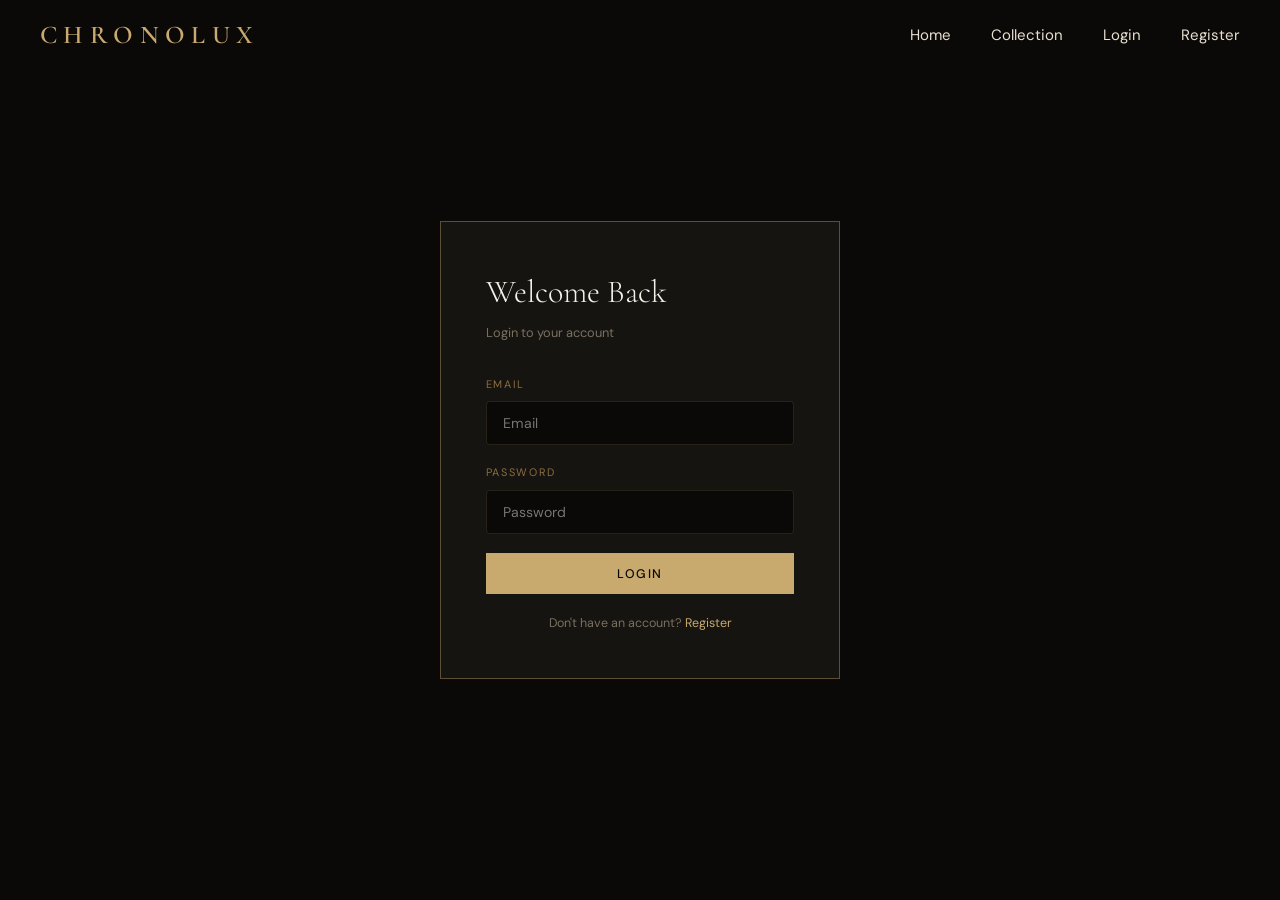
<file: frontend/login.html>
<!DOCTYPE html>
<html lang="en">
<head>
  <meta charset="UTF-8" />
  <meta name="viewport" content="width=device-width, initial-scale=1.0" />
  <title>ChronoLux — Login</title>

  <link rel="stylesheet" href="style.css" />
  <link rel="preconnect" href="https://fonts.googleapis.com" />
  <link href="https://fonts.googleapis.com/css2?family=Cormorant+Garamond&family=DM+Sans&display=swap" rel="stylesheet" />
</head>

<body>

<!-- NAVBAR -->
<nav class="navbar">
  <div class="nav-inner">
    <a href="index.html" class="logo">ChronoLux</a>
    <ul class="nav-links">
      <li><a href="index.html">Home</a></li>
      <li><a href="index.html#collection">Collection</a></li>
      <li><a href="login.html" class="active">Login</a></li>
      <li><a href="register.html">Register</a></li>
    </ul>
  </div>
</nav>

<!-- LOGIN SECTION -->
<section class="hero" style="height: 100vh; display:flex; align-items:center; justify-content:center;">

  <div class="modal" style="display:block; position:relative; max-width:400px; width:100%; z-index:10;">

    <h2 class="modal-title">Welcome Back</h2>
    <p class="modal-sub">Login to your account</p>

    <div class="form-group">
      <label>Email</label>
      <input type="email" id="loginEmail" placeholder="Email" />
    </div>

    <div class="form-group">
      <label>Password</label>
      <input type="password" id="loginPassword" placeholder="Password" />
    </div>

    <!-- ✅ BUTTON FIXED -->
    <button id="loginBtn" class="btn btn-primary full" type="button">
      Login
    </button>

    <p class="modal-switch">
      Don't have an account? <a href="register.html">Register</a>
    </p>

  </div>

</section>

<!-- ✅ IMPORTANT: Load JS AFTER HTML -->
<script src="auth.js"></script>

</body>
</html>
</file>
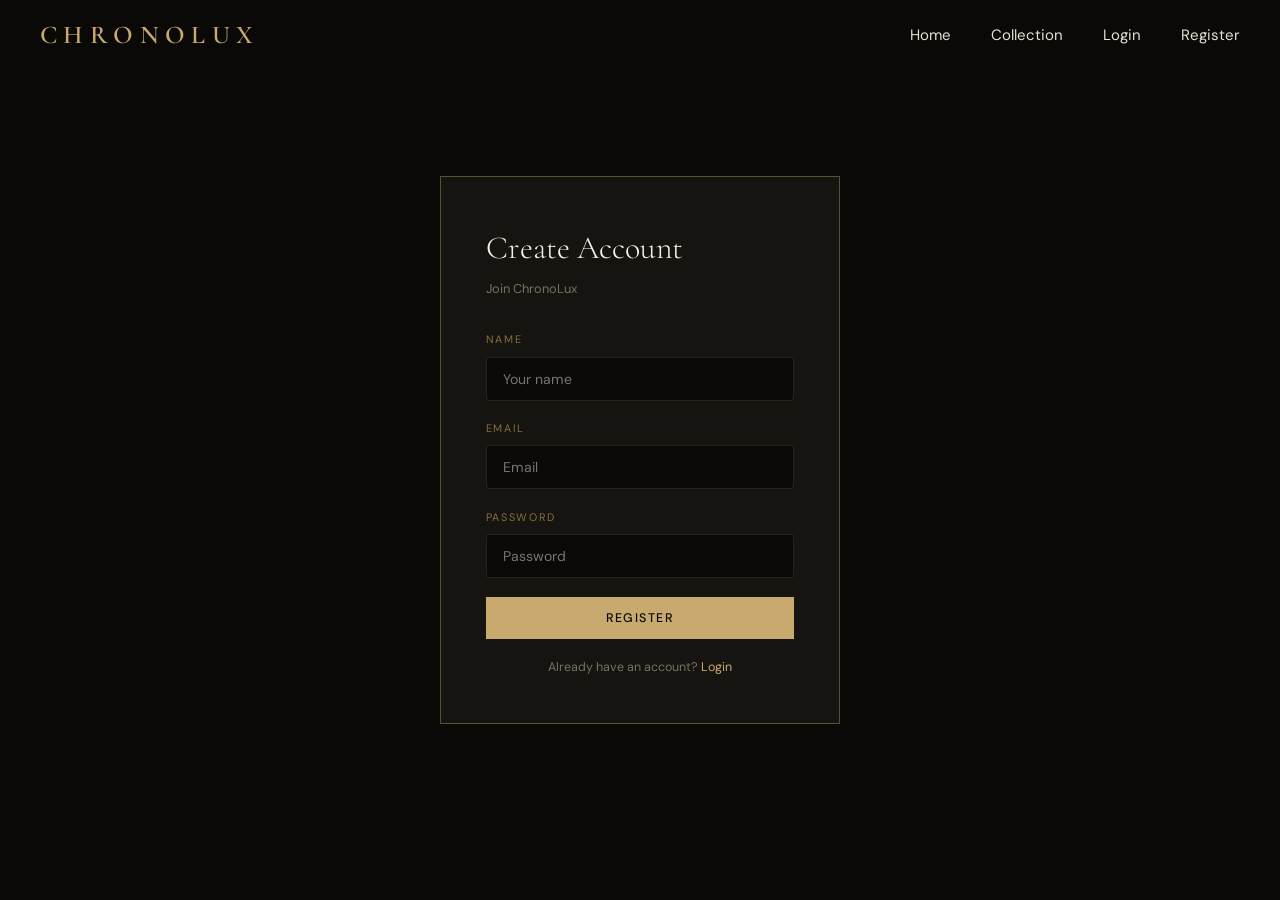
<file: frontend/register.html>
<!DOCTYPE html>
<html lang="en">
<head>
  <meta charset="UTF-8" />
  <meta name="viewport" content="width=device-width, initial-scale=1.0" />
  <title>ChronoLux — Register</title>

  <link rel="stylesheet" href="style.css" />
  <link rel="preconnect" href="https://fonts.googleapis.com" />
  <link href="https://fonts.googleapis.com/css2?family=Cormorant+Garamond&family=DM+Sans&display=swap" rel="stylesheet" />
</head>

<body>

<!-- NAVBAR (same as index) -->
<nav class="navbar">
  <div class="nav-inner">
    <a href="index.html" class="logo">ChronoLux</a>
    <ul class="nav-links">
      <li><a href="index.html">Home</a></li>
      <li><a href="index.html#collection">Collection</a></li>
      <li><a href="login.html">Login</a></li>
      <li><a href="register.html" class="active">Register</a></li>
    </ul>
  </div>
</nav>

<!-- REGISTER SECTION -->
<section class="hero" style="height: 100vh; display:flex; align-items:center; justify-content:center;">

  <div class="modal" style="display:block; position:relative; max-width:400px; width:100%;">

    <h2 class="modal-title">Create Account</h2>
    <p class="modal-sub">Join ChronoLux</p>

    <div class="form-group">
      <label>Name</label>
      <input type="text" id="regName" placeholder="Your name" />
    </div>

    <div class="form-group">
      <label>Email</label>
      <input type="email" id="regEmail" placeholder="Email" />
    </div>

    <div class="form-group">
      <label>Password</label>
      <input type="password" id="regPassword" placeholder="Password" />
    </div>

    <!-- IMPORTANT BUTTON -->
    <button id="registerBtn" class="btn btn-primary full" type="button">
      Register
    </button>

    <p class="modal-switch">
      Already have an account? <a href="login.html">Login</a>
    </p>

  </div>

</section>

<script src="auth.js"></script>
</body>
</html>
</file>
<file: frontend/style.css>
/* ============================================================
   TEMPVS Watch Store — style.css
   Aesthetic: Dark luxury editorial with gold accents
   ============================================================ */

/* ── Variables ── */
:root {
  --bg: #0a0908;
  --bg-2: #111009;
  --bg-card: #161410;
  --gold: #c8a96e;
  --gold-light: #e0c88a;
  --gold-dim: #8a6e3e;
  --ivory: #f5f0e8;
  --ivory-dim: #b8b0a0;
  --text: #e8e0d0;
  --text-muted: #7a7060;
  --border: rgba(200, 169, 110, 0.15);
  --border-hover: rgba(200, 169, 110, 0.4);
  --shadow: 0 20px 60px rgba(0,0,0,0.5);
  --shadow-card: 0 8px 32px rgba(0,0,0,0.4);
  --radius: 4px;
  --font-display: 'Cormorant Garamond', Georgia, serif;
  --font-body: 'DM Sans', system-ui, sans-serif;
  --transition: 0.3s cubic-bezier(0.25, 0.46, 0.45, 0.94);
}

/* ── Reset ── */
*, *::before, *::after { box-sizing: border-box; margin: 0; padding: 0; }
html { scroll-behavior: smooth; }
body {
  background: var(--bg);
  color: var(--text);
  font-family: var(--font-body);
  font-size: 15px;
  line-height: 1.6;
  overflow-x: hidden;
}
a { text-decoration: none; color: inherit; }
img { display: block; width: 100%; object-fit: cover; }
ul { list-style: none; }
input, button { font-family: var(--font-body); }

/* ── Scrollbar ── */
::-webkit-scrollbar { width: 4px; }
::-webkit-scrollbar-track { background: var(--bg); }
::-webkit-scrollbar-thumb { background: var(--gold-dim); border-radius: 2px; }

/* ================================================================
   NAVBAR
   ================================================================ */
.navbar {
  position: fixed;
  top: 0; left: 0; right: 0;
  z-index: 100;
  padding: 0 2.5rem;
  height: 70px;
  display: flex;
  align-items: center;
  transition: background var(--transition), backdrop-filter var(--transition);
}
.navbar.scrolled {
  background: rgba(10, 9, 8, 0.92);
  backdrop-filter: blur(16px);
  border-bottom: 1px solid var(--border);
}
.nav-inner {
  width: 100%;
  max-width: 1280px;
  margin: 0 auto;
  display: flex;
  align-items: center;
  justify-content: space-between;
}
.logo {
  font-family: var(--font-display);
  font-size: 1.6rem;
  font-weight: 600;
  letter-spacing: 0.25em;
  color: var(--gold);
  text-transform: uppercase;
}
.nav-links {
  display: flex;
  align-items: center;
  gap: 2.5rem;
}
.nav-link {
  font-size: 0.78rem;
  font-weight: 500;
  letter-spacing: 0.12em;
  text-transform: uppercase;
  color: var(--ivory-dim);
  transition: color var(--transition);
  position: relative;
  cursor: pointer;
}
.nav-link::after {
  content: '';
  position: absolute;
  bottom: -3px; left: 0;
  width: 0; height: 1px;
  background: var(--gold);
  transition: width var(--transition);
}
.nav-link:hover, .nav-link.active { color: var(--gold); }
.nav-link:hover::after, .nav-link.active::after { width: 100%; }
.nav-account {
  padding: 0.4rem 1.1rem;
  border: 1px solid var(--gold-dim);
  border-radius: 1px;
  color: var(--gold) !important;
}
.nav-account:hover { background: var(--gold); color: var(--bg) !important; }
.nav-account::after { display: none; }

.hamburger {
  display: none;
  flex-direction: column;
  gap: 5px;
  background: none;
  border: none;
  cursor: pointer;
  padding: 4px;
}
.hamburger span {
  display: block;
  width: 24px; height: 1px;
  background: var(--gold);
  transition: var(--transition);
}

/* ================================================================
   HERO
   ================================================================ */
.hero {
  position: relative;
  min-height: 100vh;
  display: flex;
  align-items: center;
  padding: 0 2.5rem;
  overflow: hidden;
}
.hero-bg {
  position: absolute;
  inset: 0;
  background: radial-gradient(ellipse 70% 60% at 70% 50%, #1e1509 0%, var(--bg) 70%);
}
.hero-grain {
  position: absolute;
  inset: 0;
  background-image: url("data:image/svg+xml,%3Csvg viewBox='0 0 256 256' xmlns='http://www.w3.org/2000/svg'%3E%3Cfilter id='noise'%3E%3CfeTurbulence type='fractalNoise' baseFrequency='0.9' numOctaves='4' stitchTiles='stitch'/%3E%3C/filter%3E%3Crect width='100%25' height='100%25' filter='url(%23noise)' opacity='0.04'/%3E%3C/svg%3E");
  opacity: 0.6;
  pointer-events: none;
}
.hero-circle {
  position: absolute;
  border-radius: 50%;
  border: 1px solid var(--border);
  pointer-events: none;
}
.c1 {
  width: 600px; height: 600px;
  right: -100px; top: 50%;
  transform: translateY(-50%);
  animation: spin-slow 40s linear infinite;
}
.c2 {
  width: 400px; height: 400px;
  right: 50px; top: 50%;
  transform: translateY(-50%);
  animation: spin-slow 25s linear infinite reverse;
  border-color: rgba(200, 169, 110, 0.08);
}
@keyframes spin-slow { to { transform: translateY(-50%) rotate(360deg); } }

.hero-content {
  position: relative;
  z-index: 1;
  max-width: 1280px;
  margin: 0 auto;
  width: 100%;
  padding-top: 70px;
}
.hero-eyebrow {
  display: inline-block;
  font-size: 0.72rem;
  letter-spacing: 0.2em;
  text-transform: uppercase;
  color: var(--gold);
  margin-bottom: 2rem;
  opacity: 0;
  animation: fade-up 0.8s 0.2s forwards;
}
.hero-heading {
  font-family: var(--font-display);
  font-size: clamp(4rem, 10vw, 8.5rem);
  font-weight: 300;
  line-height: 1.0;
  letter-spacing: -0.01em;
  margin-bottom: 2rem;
  color: var(--ivory);
}
.hero-heading .line {
  display: block;
  opacity: 0;
  transform: translateY(30px);
}
.hero-heading .line:nth-child(1) { animation: fade-up 0.9s 0.4s forwards; }
.hero-heading .line:nth-child(2) { animation: fade-up 0.9s 0.55s forwards; }
.hero-heading .line:nth-child(3) { animation: fade-up 0.9s 0.7s forwards; }
.hero-heading .italic { font-style: italic; color: var(--gold); padding-left: 2rem; }

.hero-sub {
  max-width: 460px;
  color: var(--ivory-dim);
  font-size: 0.95rem;
  line-height: 1.7;
  margin-bottom: 2.5rem;
  opacity: 0;
  animation: fade-up 0.8s 0.9s forwards;
}
.hero-actions {
  display: flex;
  gap: 1.2rem;
  flex-wrap: wrap;
  opacity: 0;
  animation: fade-up 0.8s 1.05s forwards;
}

.hero-scroll {
  position: absolute;
  bottom: 2.5rem;
  left: 50%;
  transform: translateX(-50%);
  display: flex;
  flex-direction: column;
  align-items: center;
  gap: 0.6rem;
  opacity: 0;
  animation: fade-in 1s 1.5s forwards;
}
.hero-scroll span {
  font-size: 0.65rem;
  letter-spacing: 0.25em;
  text-transform: uppercase;
  color: var(--text-muted);
}
.scroll-line {
  width: 1px; height: 50px;
  background: linear-gradient(to bottom, var(--gold-dim), transparent);
  animation: scroll-pulse 2s ease-in-out infinite;
}
@keyframes scroll-pulse {
  0%, 100% { opacity: 0.3; transform: scaleY(0.5); transform-origin: top; }
  50% { opacity: 1; transform: scaleY(1); }
}

@keyframes fade-up {
  to { opacity: 1; transform: translateY(0); }
}
@keyframes fade-in {
  to { opacity: 1; }
}

/* ================================================================
   BUTTONS
   ================================================================ */
.btn {
  display: inline-flex;
  align-items: center;
  justify-content: center;
  padding: 0.8rem 2rem;
  font-size: 0.78rem;
  font-weight: 500;
  letter-spacing: 0.12em;
  text-transform: uppercase;
  cursor: pointer;
  border: none;
  transition: all var(--transition);
  white-space: nowrap;
}
.btn-primary {
  background: var(--gold);
  color: var(--bg);
}
.btn-primary:hover {
  background: var(--gold-light);
  transform: translateY(-1px);
  box-shadow: 0 8px 24px rgba(200,169,110,0.25);
}
.btn-ghost {
  background: transparent;
  color: var(--ivory);
  border: 1px solid var(--border-hover);
}
.btn-ghost:hover {
  border-color: var(--gold);
  color: var(--gold);
}
.btn.full { width: 100%; }

/* ================================================================
   MARQUEE STRIP
   ================================================================ */
.marquee-strip {
  overflow: hidden;
  border-top: 1px solid var(--border);
  border-bottom: 1px solid var(--border);
  padding: 0.85rem 0;
  background: var(--bg-2);
}
.marquee-track {
  display: flex;
  gap: 0;
  white-space: nowrap;
  animation: marquee 22s linear infinite;
}
.marquee-track span {
  padding: 0 1.5rem;
  font-size: 0.7rem;
  letter-spacing: 0.15em;
  text-transform: uppercase;
  color: var(--text-muted);
}
.marquee-track .dot { padding: 0 0.5rem; color: var(--gold-dim); }
@keyframes marquee {
  from { transform: translateX(0); }
  to   { transform: translateX(-50%); }
}

/* ================================================================
   COLLECTION SECTION
   ================================================================ */
.collection {
  padding: 7rem 2.5rem;
  max-width: 1280px;
  margin: 0 auto;
}
.section-header {
  text-align: center;
  margin-bottom: 3rem;
}
.section-label {
  display: inline-block;
  font-size: 0.7rem;
  letter-spacing: 0.25em;
  text-transform: uppercase;
  color: var(--gold);
  margin-bottom: 1rem;
}
.section-title {
  font-family: var(--font-display);
  font-size: clamp(2.2rem, 4vw, 3.5rem);
  font-weight: 300;
  color: var(--ivory);
  line-height: 1.15;
}
.section-title em {
  font-style: italic;
  color: var(--gold);
}

/* Filter Bar */
.filter-bar {
  display: flex;
  justify-content: center;
  gap: 0.5rem;
  margin-bottom: 3.5rem;
  flex-wrap: wrap;
}
.filter-btn {
  padding: 0.5rem 1.5rem;
  background: transparent;
  border: 1px solid var(--border);
  color: var(--text-muted);
  font-size: 0.72rem;
  letter-spacing: 0.12em;
  text-transform: uppercase;
  cursor: pointer;
  border-radius: 1px;
  transition: all var(--transition);
}
.filter-btn:hover, .filter-btn.active {
  border-color: var(--gold);
  color: var(--gold);
  background: rgba(200, 169, 110, 0.06);
}

/* Product Grid */
.product-grid {
  display: grid;
  grid-template-columns: repeat(auto-fill, minmax(310px, 1fr));
  gap: 1.8rem;
}

/* Product Card */
.product-card {
  background: var(--bg-card);
  border: 1px solid var(--border);
  border-radius: var(--radius);
  overflow: hidden;
  transition: transform var(--transition), box-shadow var(--transition), border-color var(--transition);
  cursor: pointer;
}
.product-card:hover {
  transform: translateY(-6px);
  box-shadow: var(--shadow-card), 0 0 0 1px var(--border-hover);
  border-color: var(--border-hover);
}

.card-image {
  position: relative;
  overflow: hidden;
  height: 260px;
}
.card-image img {
  height: 100%;
  transition: transform 0.6s cubic-bezier(0.25, 0.46, 0.45, 0.94);
  filter: brightness(0.9) saturate(0.8);
}
.product-card:hover .card-image img {
  transform: scale(1.06);
  filter: brightness(1) saturate(1);
}
.card-overlay {
  position: absolute;
  inset: 0;
  background: rgba(10,9,8,0.5);
  display: flex;
  align-items: center;
  justify-content: center;
  opacity: 0;
  transition: opacity var(--transition);
}
.product-card:hover .card-overlay { opacity: 1; }
.btn-quick {
  padding: 0.65rem 1.5rem;
  background: var(--bg);
  border: 1px solid var(--gold);
  color: var(--gold);
  font-size: 0.72rem;
  letter-spacing: 0.12em;
  text-transform: uppercase;
  cursor: pointer;
  transition: all var(--transition);
  border-radius: 1px;
}
.btn-quick:hover {
  background: var(--gold);
  color: var(--bg);
}

.card-badge {
  position: absolute;
  top: 1rem; left: 1rem;
  padding: 0.3rem 0.8rem;
  background: var(--gold);
  color: var(--bg);
  font-size: 0.62rem;
  font-weight: 600;
  letter-spacing: 0.15em;
  text-transform: uppercase;
  border-radius: 1px;
}
.card-badge.new { background: #4a9e6e; }
.card-badge.limited { background: #8b3a3a; }

.card-body {
  padding: 1.5rem;
}
.card-meta {
  display: flex;
  justify-content: space-between;
  align-items: center;
  margin-bottom: 0.6rem;
}
.card-category {
  font-size: 0.65rem;
  letter-spacing: 0.18em;
  text-transform: uppercase;
  color: var(--gold-dim);
  font-weight: 500;
}
.card-rating { font-size: 0.7rem; color: var(--gold); letter-spacing: 2px; }
.card-name {
  font-family: var(--font-display);
  font-size: 1.55rem;
  font-weight: 400;
  color: var(--ivory);
  margin-bottom: 0.5rem;
  line-height: 1.2;
}
.card-desc {
  font-size: 0.78rem;
  color: var(--text-muted);
  margin-bottom: 1.3rem;
  line-height: 1.5;
}
.card-footer {
  display: flex;
  align-items: center;
  justify-content: space-between;
  gap: 1rem;
}
.card-price {
  font-family: var(--font-display);
  font-size: 1.45rem;
  font-weight: 400;
  color: var(--gold);
}
.btn-buy {
  padding: 0.6rem 1.4rem;
  background: transparent;
  border: 1px solid var(--gold-dim);
  color: var(--gold);
  font-size: 0.72rem;
  font-weight: 500;
  letter-spacing: 0.1em;
  text-transform: uppercase;
  cursor: pointer;
  transition: all var(--transition);
  border-radius: 1px;
}
.btn-buy:hover {
  background: var(--gold);
  color: var(--bg);
  border-color: var(--gold);
}

/* card hide animation */
.product-card.hide {
  opacity: 0;
  transform: scale(0.95);
  pointer-events: none;
}

/* ================================================================
   FEATURES
   ================================================================ */
.features {
  display: grid;
  grid-template-columns: repeat(4, 1fr);
  border-top: 1px solid var(--border);
  border-bottom: 1px solid var(--border);
}
.feature {
  padding: 3rem 2rem;
  text-align: center;
  border-right: 1px solid var(--border);
  transition: background var(--transition);
}
.feature:last-child { border-right: none; }
.feature:hover { background: var(--bg-2); }
.feature-icon {
  font-size: 1.8rem;
  margin-bottom: 1rem;
  filter: grayscale(0.5);
}
.feature h4 {
  font-family: var(--font-display);
  font-size: 1.15rem;
  font-weight: 400;
  color: var(--ivory);
  margin-bottom: 0.5rem;
}
.feature p {
  font-size: 0.8rem;
  color: var(--text-muted);
  line-height: 1.6;
}

/* ================================================================
   FOOTER
   ================================================================ */
.footer {
  background: var(--bg-2);
  border-top: 1px solid var(--border);
  padding: 5rem 2.5rem 2rem;
}
.footer-inner {
  max-width: 1280px;
  margin: 0 auto;
  display: grid;
  grid-template-columns: 2fr 1fr 1fr 2fr;
  gap: 4rem;
  margin-bottom: 4rem;
}
.footer-brand .logo {
  display: block;
  font-size: 1.4rem;
  margin-bottom: 1rem;
}
.footer-brand p {
  font-size: 0.82rem;
  color: var(--text-muted);
  line-height: 1.8;
}
.footer-links h5, .footer-newsletter h5 {
  font-size: 0.68rem;
  letter-spacing: 0.2em;
  text-transform: uppercase;
  color: var(--gold);
  margin-bottom: 1.2rem;
}
.footer-links ul { display: flex; flex-direction: column; gap: 0.7rem; }
.footer-links a {
  font-size: 0.82rem;
  color: var(--text-muted);
  transition: color var(--transition);
}
.footer-links a:hover { color: var(--ivory); }
.footer-newsletter p {
  font-size: 0.82rem;
  color: var(--text-muted);
  margin-bottom: 1rem;
  line-height: 1.6;
}
.newsletter-form {
  display: flex;
  gap: 0;
}
.newsletter-form input {
  flex: 1;
  padding: 0.7rem 1rem;
  background: var(--bg-card);
  border: 1px solid var(--border);
  border-right: none;
  color: var(--text);
  font-size: 0.82rem;
  outline: none;
  transition: border-color var(--transition);
}
.newsletter-form input:focus { border-color: var(--gold-dim); }
.newsletter-form button {
  padding: 0.7rem 1.1rem;
  background: var(--gold);
  border: 1px solid var(--gold);
  color: var(--bg);
  font-size: 1rem;
  cursor: pointer;
  transition: background var(--transition);
}
.newsletter-form button:hover { background: var(--gold-light); }
.footer-bottom {
  max-width: 1280px;
  margin: 0 auto;
  padding-top: 2rem;
  border-top: 1px solid var(--border);
  display: flex;
  justify-content: space-between;
  align-items: center;
  gap: 1rem;
  flex-wrap: wrap;
}
.footer-bottom span {
  font-size: 0.75rem;
  color: var(--text-muted);
}
.footer-socials { display: flex; gap: 1.5rem; }
.footer-socials a {
  font-size: 0.72rem;
  letter-spacing: 0.1em;
  text-transform: uppercase;
  color: var(--text-muted);
  transition: color var(--transition);
}
.footer-socials a:hover { color: var(--gold); }

/* ================================================================
   CART TOAST
   ================================================================ */
.cart-toast {
  position: fixed;
  bottom: 2rem;
  right: 2rem;
  padding: 0.9rem 1.6rem;
  background: var(--bg-card);
  border: 1px solid var(--gold);
  color: var(--gold);
  font-size: 0.8rem;
  letter-spacing: 0.08em;
  border-radius: 2px;
  opacity: 0;
  transform: translateY(10px);
  transition: all 0.35s ease;
  z-index: 999;
  pointer-events: none;
}
.cart-toast.show {
  opacity: 1;
  transform: translateY(0);
}

/* ================================================================
   MODALS
   ================================================================ */
.modal-overlay {
  position: fixed;
  inset: 0;
  background: rgba(0,0,0,0.75);
  z-index: 200;
  display: none;
  align-items: center;
  justify-content: center;
  padding: 1rem;
  backdrop-filter: blur(8px);
}
.modal-overlay.open { display: flex; }
.modal {
  background: var(--bg-card);
  border: 1px solid var(--border-hover);
  padding: 2.8rem;
  width: 100%;
  max-width: 420px;
  position: relative;
  animation: modal-in 0.35s cubic-bezier(0.25, 0.46, 0.45, 0.94);
}
@keyframes modal-in {
  from { opacity: 0; transform: translateY(20px) scale(0.97); }
  to   { opacity: 1; transform: translateY(0) scale(1); }
}
.modal-close {
  position: absolute;
  top: 1.2rem; right: 1.2rem;
  background: none;
  border: none;
  color: var(--text-muted);
  font-size: 1rem;
  cursor: pointer;
  padding: 0.3rem;
  transition: color var(--transition);
}
.modal-close:hover { color: var(--ivory); }
.modal-title {
  font-family: var(--font-display);
  font-size: 2rem;
  font-weight: 300;
  color: var(--ivory);
  margin-bottom: 0.35rem;
}
.modal-sub {
  font-size: 0.8rem;
  color: var(--text-muted);
  margin-bottom: 2rem;
}
.form-group {
  margin-bottom: 1.2rem;
}
.form-group label {
  display: block;
  font-size: 0.68rem;
  letter-spacing: 0.15em;
  text-transform: uppercase;
  color: var(--gold-dim);
  margin-bottom: 0.5rem;
}
.form-group input {
  width: 100%;
  padding: 0.75rem 1rem;
  background: var(--bg);
  border: 1px solid var(--border);
  color: var(--text);
  font-size: 0.88rem;
  outline: none;
  transition: border-color var(--transition);
  border-radius: var(--radius);
}
.form-group input:focus { border-color: var(--gold-dim); }
.modal-switch {
  text-align: center;
  font-size: 0.78rem;
  color: var(--text-muted);
  margin-top: 1.2rem;
}
.modal-switch a { color: var(--gold); }
.modal-switch a:hover { text-decoration: underline; }

/* Account Grid */
.account-grid {
  display: grid;
  grid-template-columns: 1fr 1fr;
  gap: 1rem;
  margin-top: 1rem;
}
.account-item {
  padding: 1.4rem 1rem;
  background: var(--bg);
  border: 1px solid var(--border);
  display: flex;
  flex-direction: column;
  align-items: center;
  gap: 0.6rem;
  cursor: pointer;
  transition: border-color var(--transition), background var(--transition);
  border-radius: var(--radius);
}
.account-item:hover { border-color: var(--gold-dim); background: var(--bg-2); }
.account-icon { font-size: 1.5rem; }
.account-item span {
  font-size: 0.72rem;
  letter-spacing: 0.1em;
  text-transform: uppercase;
  color: var(--text-muted);
}

/* ================================================================
   RESPONSIVE
   ================================================================ */
@media (max-width: 1024px) {
  .features {
    grid-template-columns: repeat(2, 1fr);
  }
  .feature:nth-child(2) { border-right: none; }
  .feature:nth-child(3) { border-right: 1px solid var(--border); }
  .feature:nth-child(3), .feature:nth-child(4) {
    border-top: 1px solid var(--border);
  }
  .footer-inner {
    grid-template-columns: 1fr 1fr;
    gap: 2.5rem;
  }
}

@media (max-width: 768px) {
  .navbar { padding: 0 1.5rem; }
  .hamburger { display: flex; }
  .nav-links {
    position: fixed;
    top: 70px; left: 0; right: 0;
    background: rgba(10,9,8,0.97);
    flex-direction: column;
    padding: 2rem 1.5rem;
    gap: 1.5rem;
    transform: translateY(-110%);
    transition: transform var(--transition);
    border-bottom: 1px solid var(--border);
    backdrop-filter: blur(20px);
  }
  .nav-links.open { transform: translateY(0); }
  .nav-link { font-size: 0.9rem; }

  .hero { padding: 0 1.5rem; }
  .hero-heading .italic { padding-left: 1rem; }

  .collection { padding: 5rem 1.5rem; }
  .product-grid { grid-template-columns: 1fr; gap: 1.2rem; }

  .features {
    grid-template-columns: 1fr;
    border-left: none;
  }
  .feature { border-right: none !important; border-top: none; }
  .feature + .feature { border-top: 1px solid var(--border); }

  .footer { padding: 4rem 1.5rem 2rem; }
  .footer-inner {
    grid-template-columns: 1fr;
    gap: 2.5rem;
    margin-bottom: 2.5rem;
  }

  .footer-bottom { flex-direction: column; align-items: flex-start; }
}

@media (max-width: 480px) {
  .hero-actions { flex-direction: column; }
  .btn { width: 100%; text-align: center; }
  .card-footer { flex-direction: column; align-items: flex-start; gap: 0.8rem; }
  .btn-buy { width: 100%; }
  .modal { padding: 2rem 1.5rem; }
}
</file>
